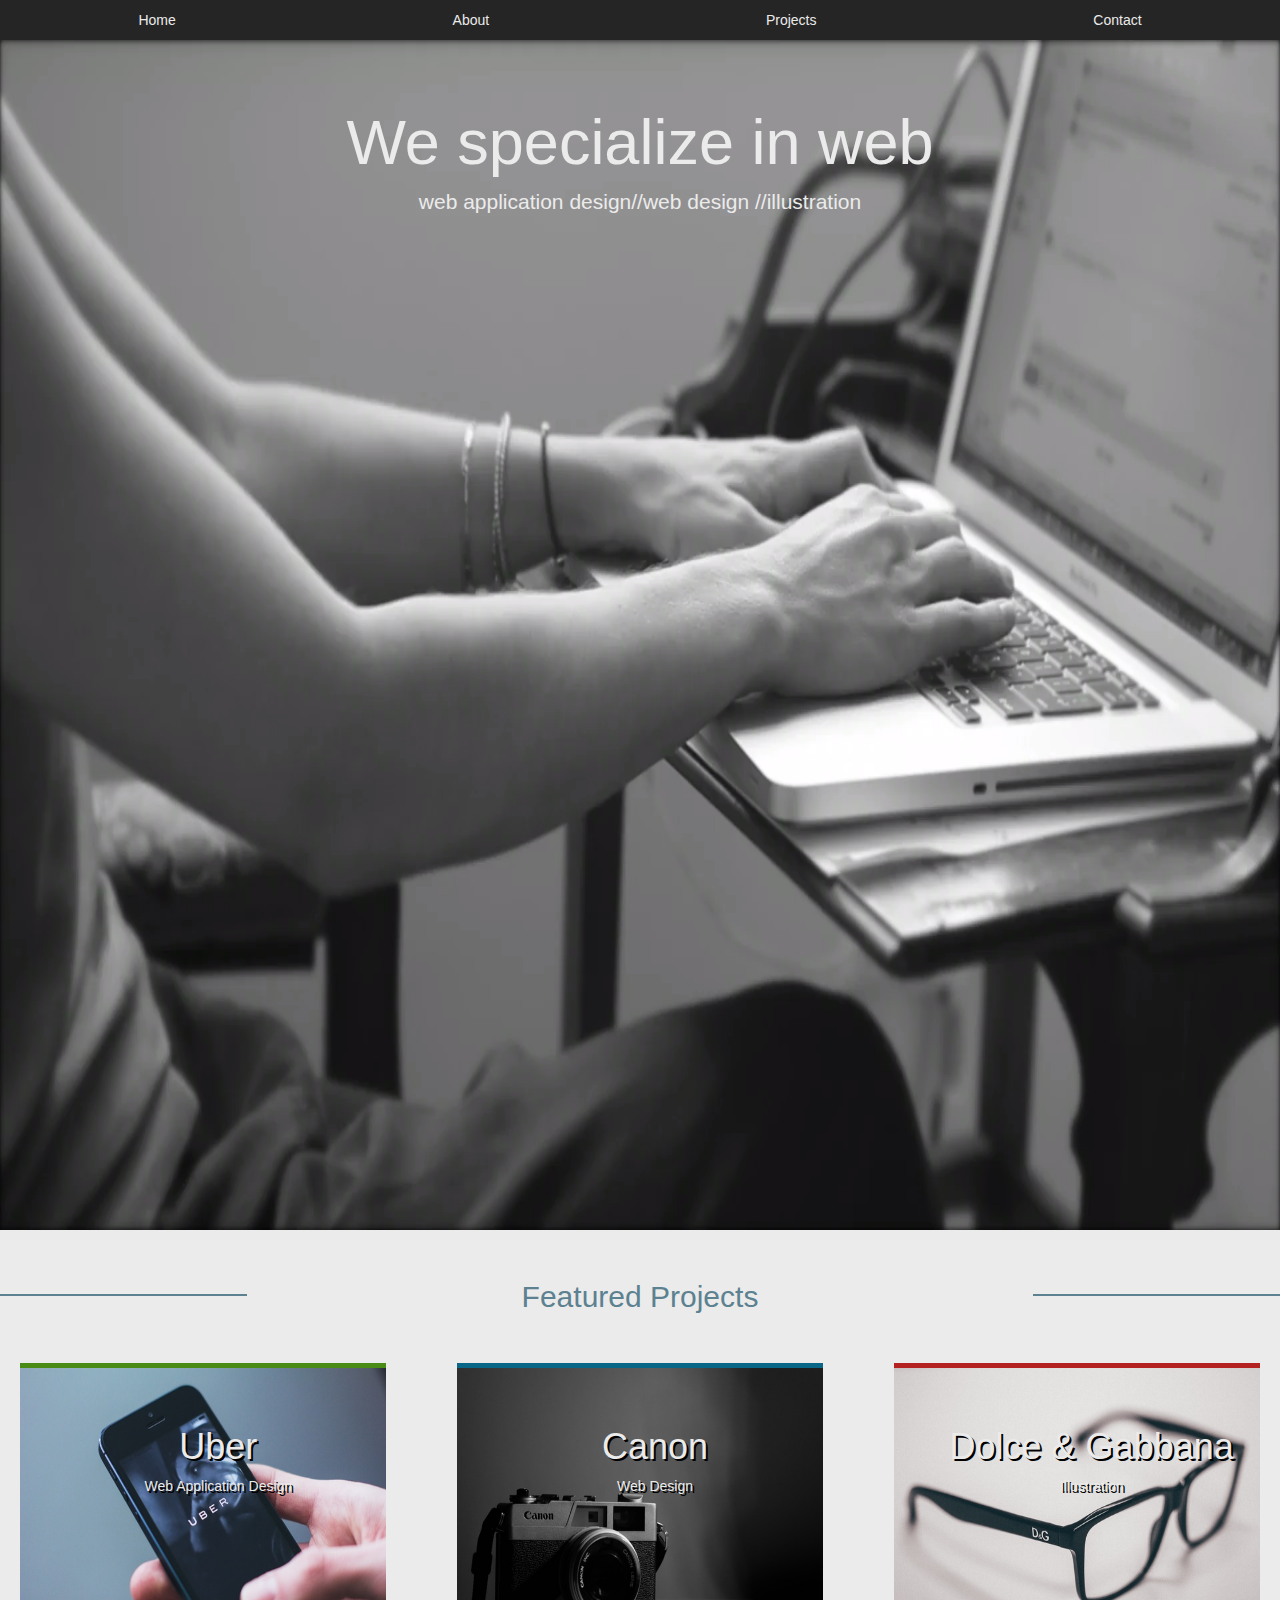
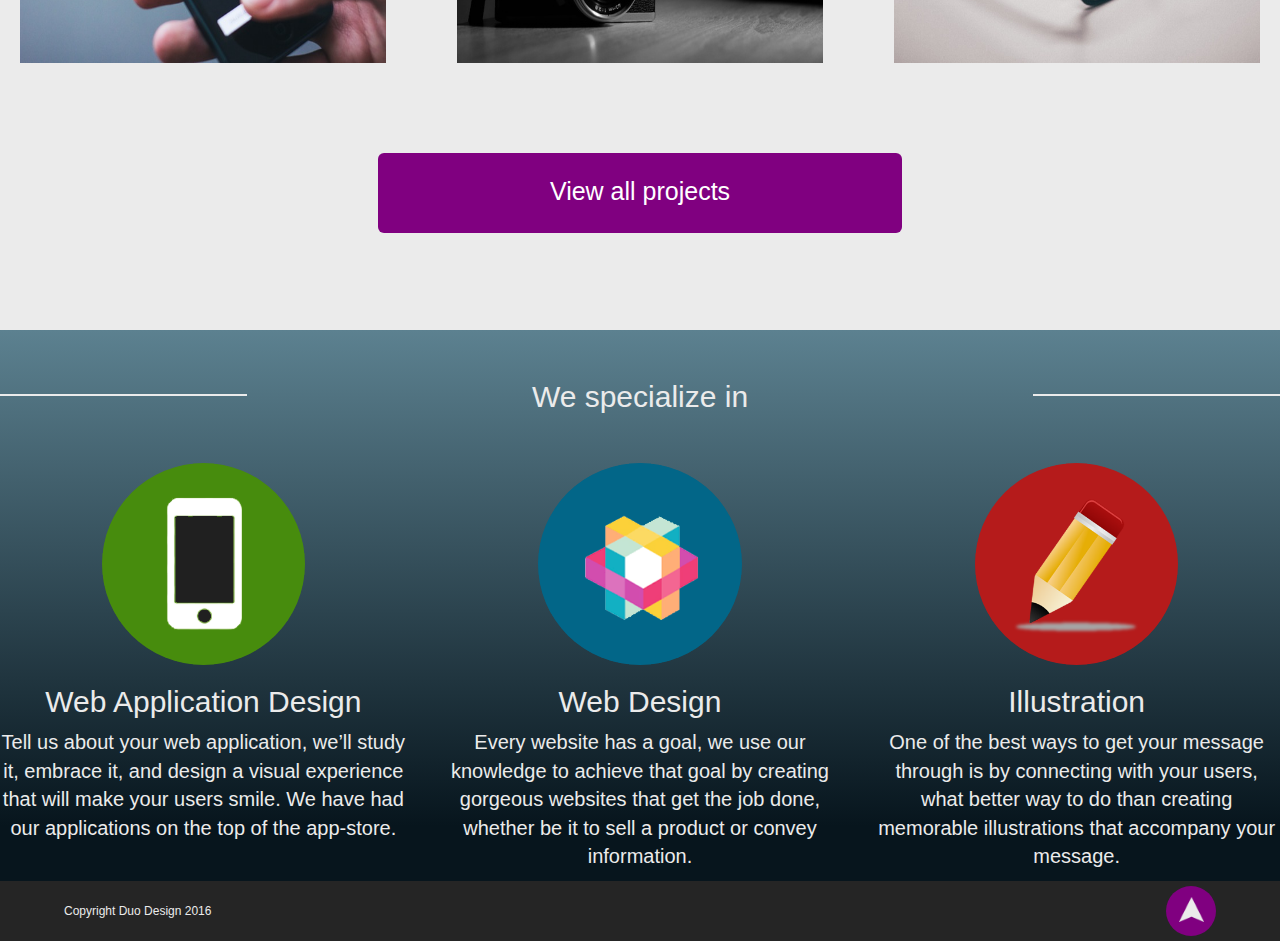
<file: index.html>
<!DOCTYPE html>
<html lang="en">
  <head>
    <meta charset="utf-8">
    <meta http-equiv="X-UA-Compatible" content="IE=edge">
    <meta name="viewport" content="width=device-width, initial-scale=1">
    <!-- The above 3 meta tags *must* come first in the head; any other head content must come *after* these tags -->
    <title>Bootstrap 101 Template</title>
    <link href="style.css" rel="stylesheet">

    <!-- Bootstrap -->
    <link href="css/bootstrap.min.css" rel="stylesheet">

    <!-- HTML5 shim and Respond.js for IE8 support of HTML5 elements and media queries -->
    <!-- WARNING: Respond.js doesn't work if you view the page via file:// -->
    <!--[if lt IE 9]>
      <script src="https://oss.maxcdn.com/html5shiv/3.7.2/html5shiv.min.js"></script>
      <script src="https://oss.maxcdn.com/respond/1.4.2/respond.min.js"></script>
    <![endif]-->
  </head>
  <body>
      
    <ul class="nav nav-pills nav-justified">
                    <li><a href="index.html">Home</a></li>
					<li><a href="aboutus.html">About</a></li>
					<li><a href="projects.html">Projects</a></li>
					<li><a href="contactus.html">Contact</a></li>
</ul>
      
      <div id="Home-Page-Top"></div>
      <div class="jumbotron">
  
    <h1>We specialize in web</h1>
      <p>web application design//web design //illustration </p>
 
</div>
      
      

      
<div class="row featured">
    
    <div class="line"></div><h2>Featured Projects</h2><div class="line"></div>
    <br>
    <br>
    <br>
    
      <div class="col-lg-4"><a href="#"><div class="featured_project">
            <img src="pics/uber.jpg" style="border-top: 5px solid #498b15;" alt="Uber">
            <div class="featured_project_overlay">
                <h1>Uber</h1>       
                    <p>Web Application Design</p>                            
        </div>
        </div></a></div>
    <div class="col-lg-4"><a href="#"><div class="featured_project">
            <img src="pics/canon.jpg" style="border-top: 5px solid #086687;" alt="Canon">
            <div class="featured_project_overlay">
                <h1>Canon</h1>       
                    <p>Web Design</p>                            
        </div>
        </div></a></div>
    <div class="col-lg-4"><a href="#"><div class="featured_project">
            <img src="pics/d&amp;b.jpg" style="border-top: 5px solid #b42121;" alt="Dolce and Gabbana">
            <div class="featured_project_overlay">
                <h1>Dolce &amp; Gabbana</h1>       
                    <p>Illustration</p>                            
        </div>
        </div></a></div>
    
        
        <a class="btn btn-lg projects_button" href="#" role="button">View all projects</a>
        
      
      
      
      </div>
      
      
      
      
            
      
          
          
    <div class="row specialize">
        <div class="line2"></div><h2 class="specialize_h2">We specialize in</h2><div class="line2"></div>
        
        
          <div class="col-lg-4"><img class="img-circle" src="pics/appdesignlogo.png" alt="Generic placeholder image" width="140" height="140">
        <h2>Web Application Design</h2>
              <p>Tell us about your web application, we’ll study it, embrace it, and design a visual experience that will make your users smile. We have had our applications on the top of the app-store.</p>
        </div>
        <div class="col-lg-4"><img class="img-circle" src="pics/webdesignlogo.png" alt="Generic placeholder image" width="140" height="140">
        <h2>Web Design</h2>
              <p>Every website has a goal, we use our knowledge to achieve that goal by creating gorgeous websites that get the job done, whether be it to sell a product or convey information.</p>
        </div>
        <div class="col-lg-4"><img class="img-circle" src="/pics/illustrationlogo.png" alt="Generic placeholder image" width="140" height="140">
        <h2>Illustration</h2>
              <p>One of the best ways to get your message through is by connecting with your users, what better way to do than creating memorable illustrations that accompany your message.</p>
        </div>
          
          
          
          </div>
      
      
      <div class="footer_section">
      <p>Copyright Duo Design 2016</p>
         <a href="#Home-Page-Top"><div class="top-button"><img src="pics/top-button.png" alt="top-button"></div></a>
      </div>
          
     
      
      
      

    <!-- jQuery (necessary for Bootstrap's JavaScript plugins) -->
    <script src="https://ajax.googleapis.com/ajax/libs/jquery/1.11.3/jquery.min.js"></script>
    <!-- Include all compiled plugins (below), or include individual files as needed -->
    <script src="js/bootstrap.min.js"></script>
  </body>
</html>
</file>
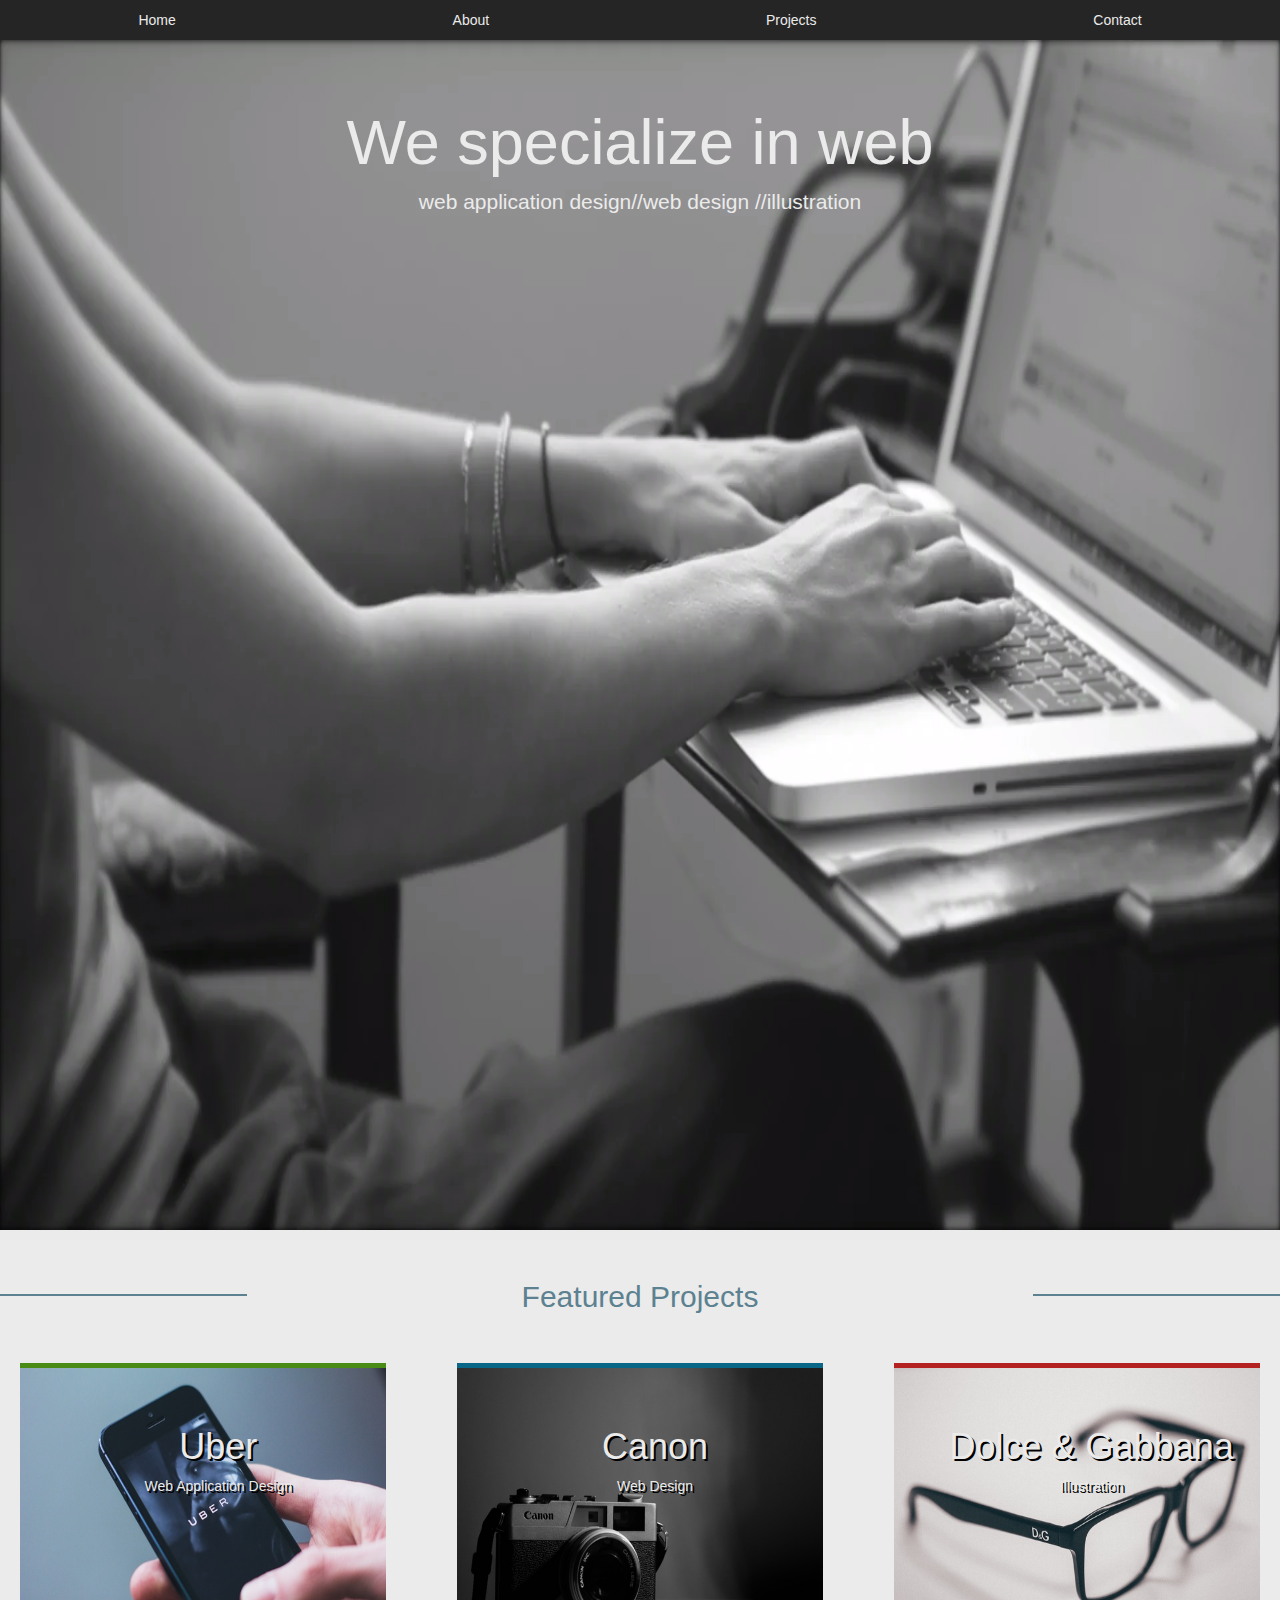
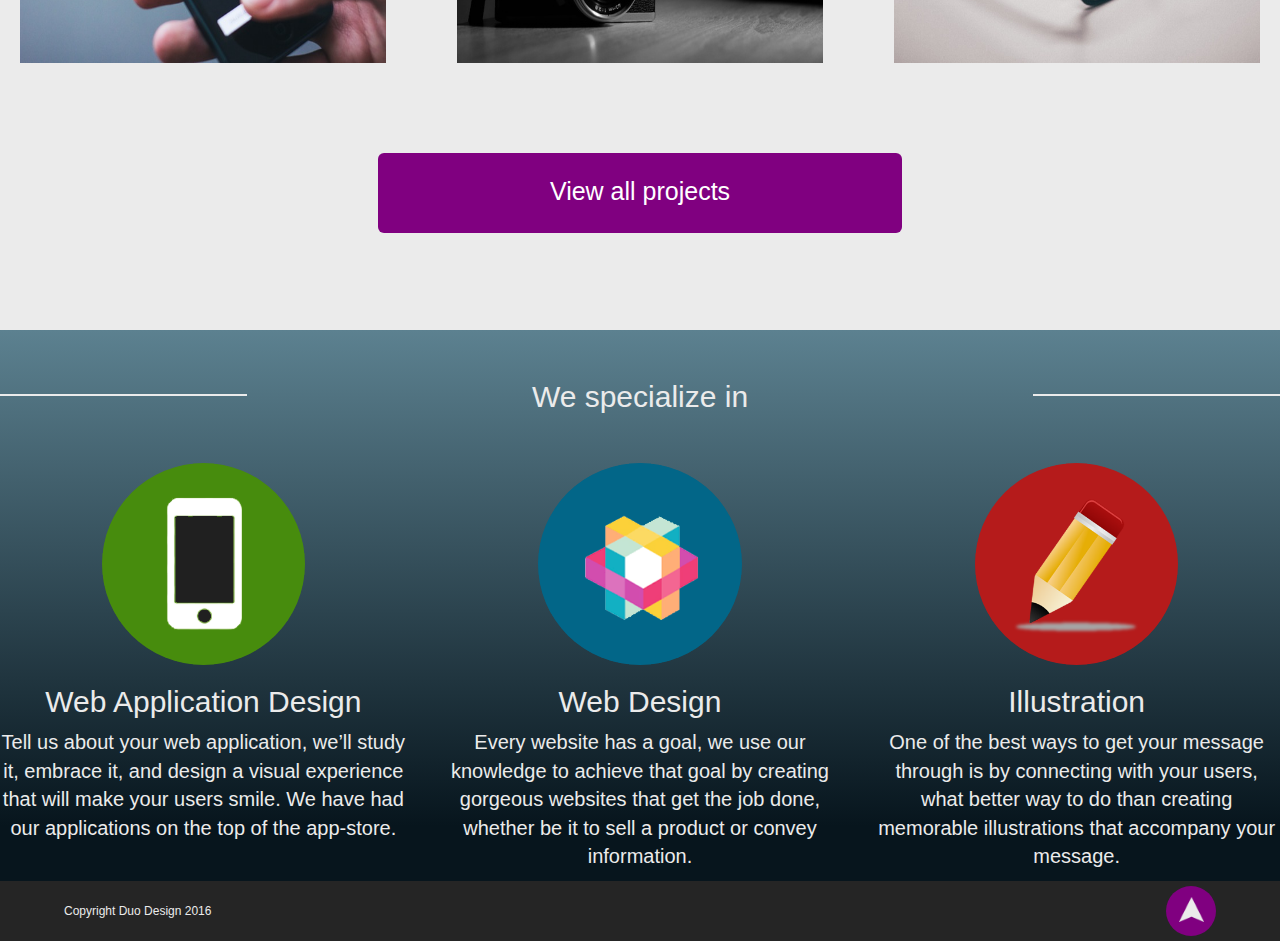
<file: Bootstrap/home.html>
<!DOCTYPE html>
<html lang="en">
  <head>
    <meta charset="utf-8">
    <meta http-equiv="X-UA-Compatible" content="IE=edge">
    <meta name="viewport" content="width=device-width, initial-scale=1">
    <!-- The above 3 meta tags *must* come first in the head; any other head content must come *after* these tags -->
    <title>Bootstrap 101 Template</title>
    <link href="style.css" rel="stylesheet">

    <!-- Bootstrap -->
    <link href="css/bootstrap.min.css" rel="stylesheet">

    <!-- HTML5 shim and Respond.js for IE8 support of HTML5 elements and media queries -->
    <!-- WARNING: Respond.js doesn't work if you view the page via file:// -->
    <!--[if lt IE 9]>
      <script src="https://oss.maxcdn.com/html5shiv/3.7.2/html5shiv.min.js"></script>
      <script src="https://oss.maxcdn.com/respond/1.4.2/respond.min.js"></script>
    <![endif]-->
  </head>
  <body>
      
    <ul class="nav nav-pills nav-justified">
                    <li><a href="home.html">Home</a></li>
					<li><a href="aboutus.html">About</a></li>
					<li><a href="projects.html">Projects</a></li>
					<li><a href="contactus.html">Contact</a></li>
</ul>
      
      <div id="Home-Page-Top"></div>
      <div class="jumbotron">
  
    <h1>We specialize in web</h1>
      <p>web application design//web design //illustration </p>
 
</div>
      
      

      
<div class="row featured">
    
    <div class="line"></div><h2>Featured Projects</h2><div class="line"></div>
    <br>
    <br>
    <br>
    
      <div class="col-lg-4"><a href="#"><div class="featured_project">
            <img src="pics/uber.jpg" style="border-top: 5px solid #498b15;" alt="Uber">
            <div class="featured_project_overlay">
                <h1>Uber</h1>       
                    <p>Web Application Design</p>                            
        </div>
        </div></a></div>
    <div class="col-lg-4"><a href="#"><div class="featured_project">
            <img src="pics/canon.jpg" style="border-top: 5px solid #086687;" alt="Canon">
            <div class="featured_project_overlay">
                <h1>Canon</h1>       
                    <p>Web Design</p>                            
        </div>
        </div></a></div>
    <div class="col-lg-4"><a href="#"><div class="featured_project">
            <img src="pics/d&amp;b.jpg" style="border-top: 5px solid #b42121;" alt="Dolce and Gabbana">
            <div class="featured_project_overlay">
                <h1>Dolce &amp; Gabbana</h1>       
                    <p>Illustration</p>                            
        </div>
        </div></a></div>
    
        
        <a class="btn btn-lg projects_button" href="#" role="button">View all projects</a>
        
      
      
      
      </div>
      
      
      
      
            
      
          
          
    <div class="row specialize">
        <div class="line2"></div><h2 class="specialize_h2">We specialize in</h2><div class="line2"></div>
        
        
          <div class="col-lg-4"><img class="img-circle" src="pics/appdesignlogo.png" alt="Generic placeholder image" width="140" height="140">
        <h2>Web Application Design</h2>
              <p>Tell us about your web application, we’ll study it, embrace it, and design a visual experience that will make your users smile. We have had our applications on the top of the app-store.</p>
        </div>
        <div class="col-lg-4"><img class="img-circle" src="pics/webdesignlogo.png" alt="Generic placeholder image" width="140" height="140">
        <h2>Web Design</h2>
              <p>Every website has a goal, we use our knowledge to achieve that goal by creating gorgeous websites that get the job done, whether be it to sell a product or convey information.</p>
        </div>
        <div class="col-lg-4"><img class="img-circle" src="/pics/illustrationlogo.png" alt="Generic placeholder image" width="140" height="140">
        <h2>Illustration</h2>
              <p>One of the best ways to get your message through is by connecting with your users, what better way to do than creating memorable illustrations that accompany your message.</p>
        </div>
          
          
          
          </div>
      
      
      <div class="footer_section">
      <p>Copyright Duo Design 2016</p>
         <a href="#Home-Page-Top"><div class="top-button"><img src="pics/top-button.png" alt="top-button"></div></a>
      </div>
          
     
      
      
      

    <!-- jQuery (necessary for Bootstrap's JavaScript plugins) -->
    <script src="https://ajax.googleapis.com/ajax/libs/jquery/1.11.3/jquery.min.js"></script>
    <!-- Include all compiled plugins (below), or include individual files as needed -->
    <script src="js/bootstrap.min.js"></script>
  </body>
</html>
</file>
<file: style.css>
.nav {
 background-color: #252525;
    color:#ebebeb;
}

.nav a {
 color: #ebebeb;   
}


.jumbotron {
    height: 450px;
    background: url(pics/start_bg_bild.png);
    background-size: 100% 100%;
    background-repeat: no-repeat;
    margin: 0 !important;
    
}

.jumbotron h1 {
    text-align: center;
    color: #ebebeb !important;
}

.jumbotron p {
    text-align: center;
    color: #ebebeb;
}

.featured_project img {
        height: 300px;
    width: 90%;
    margin-bottom: 20px;
   
}

.featured {
  background-color: #ebebeb; 
    text-align: center;
    height: 1200px
}



.featured h2 {
  float:left;
    width: 60%;
    color: #5c8190;
    margin-top: 50px;
    margin-bottom: 50px;
    
}


.projects_button {
   
        color: white;
        font-size: 25px !important;
        background: purple;
        height: 80px;
        width: 80%;
        border-radius: 10px;
        line-height: 55px !important;
        
    
}


.projects_button:hover {
        background-color: #701e6f;
}

.specialize {
    background-color: #5c8190;
        background: linear-gradient(360deg, #07151d, #07151d 10%, #5c8190);
    text-align: center;
}

.specialize_h2 {
    float:left;
    width: 60%;
    margin-bottom: 50px;
    margin-top: 50px;
    
    
}

.specialize h2 {
    color: #ebebeb;
}

.specialize p {
    color: #ebebeb;
    font-size: 20px;
}

.specialize img {
    width: 50%;
    height: auto;
}


.featured_project_overlay {
        position: absolute;
        top: 0;
        z-index: 1;
        text-align: center;
        width: 100%;
        margin-top: 10%;
        color: #ebebeb;
        text-shadow: 2px 2px black;
}


.line {
        width: 20%;
        display: inline-block;
        float: left;
        height: 2px;
        box-sizing: border-box;
        margin-top: 64px;
        background-color: #5C8190;
    
}


.line2 {
        width: 20%;
        display: inline-block;
        float: left;
        height: 2px;
        box-sizing: border-box;
        margin-top: 64px;
        background-color: #ebebeb;
}
.projects_section_top {
		text-align: center;
		background-color: #ebebeb;
		height: 200px;
		color: #5c8190;
}
.projects_section {
		background-color: #5c8190;
}
.projects_section_overlay {
        color: #252525;
        text-align: center;
        font-size: 30px;
        margin: 0;
}
.project_overlay {
        z-index: 1;
        text-align: center;
        width: 100%;
        height: 100px;
        position: absolute;
        top: 30%;
        text-shadow: 2px 2px #252525;
}
.project_overlay h1 {
        color: #ebebeb;
		position: absolute;
		z-index: 1;
		width: 100%;
}
.controls img {
        height: 50px;
}
.controls {
       	padding: 1%;
        background: #5C8190;
        color: #ebebeb;
        text-align: center;
}
.container {
        padding: 2% 2% 0;
        text-align: justify;
        font-size: 0.1px;
        background: #ebebeb;
        backface-visibility: hidden;
        position: relative;
        height: auto;
        background-color: #5C8190;
}
.container .desc {
        font-size: 20px;
		line-height: 75px;
}
.desc {
        width: 100%;
		
}
.container img {
        height: 100%;
        width: 100%;
		position: relative;
}

.container .mix,
.container .gap {
        display: inline-block !important;
        width: 100% !important;
        height: 250px !important;
}
.container .mix {
        text-align: left !important;
        background: #252525 !important;
        margin-bottom: 2% !important;
        display: none;
        position: relative !important;
}

label {
        font-weight: 300;
        font-size: 25px;
}
button {
        display: inline-block;
        padding: .4em .8em;
        background: #252525;
        border: 0;
        color: #ddd;
        font-size: 16px;
        font-weight: 300;
        border-radius: 4px;
        cursor: pointer;
        margin-top: 10px;
}
button.active {
        background: #ebebeb;
}
button:focus {
        outline: 0 none;
}
button + label {
        margin-left: 1em;
}

.container .mix.category-1 {
        border-top: 5px solid #498b15;
}
.container .mix.category-2 {
        border-top: 5px solid #086687;
}
.container .mix.category-3 {
	border-top: 5px solid #b42121; }

.line3 {
		width: 30%;
		height: 2px;
		box-sizing: border-box;
		margin-top: 55px;
    	background-color: #5c8190;
}

.footer_section {
        background-color: #252525;
        height: 60px;
        width: 100%;
        text-align: center;
        line-height: 55px;
        color: #ebebeb;
}
.footer_section p {
        font-size: 12px;
        float: left;
        line-height: 60px;
        margin-left: 5%;
}

.top-button {
        height: 50px;
        width: 50px;
        background-color: purple;
        border-radius: 100%;
        float: right;
        margin-right: 5%;
        margin-top: 5px;
}
.top-button:hover {
        background-color: #701e6f;
}
.top-button img {
        z-index: 1;
        height: 25px;
        width: 25px;
		margin-bottom: 10px;
    
}
@media all and (min-width: 420px) {
        .container .mix,
        .container .gap {
                width: 100%;
        }
}
@media all and (min-width: 640px) {
        .container .mix,
        .container .gap {
                width: 49%;
        }
}
@media all and (min-width: 1024px) {
        .container .mix,
        .container .gap {
                width: 32%;
        }
}

/* Extra small devices (phones, less than 768px) */
/* No media query since this is the default in Bootstrap */

/* Small devices (tablets, 768px and up) */

@media only screen and (min-width: 768px) {
    .jumbotron {
        height: 700px;
}


}

/* Medium devices (desktops, 992px and up) */
@media only screen and (min-width: 992px) {
      .jumbotron {
        height: 700px;
}

}

/* Large devices (large desktops, 1200px and up) */
@media only screen and (min-width: 1200px) {
    
      .jumbotron {
        height: 1190px;
}
    
    .featured {
        height: 700px;
    }
    
    .featured_project {
        margin-bottom: 70px;
    }
    
    .projects_button {
   
        color: white;
        font-size: 25px !important;
        background: purple;
        height: 80px;
        width: 40%;
        border-radius: 10px;
        line-height: 55px !important;
        
    
}

}
</file>
<file: Bootstrap/style.css>
.nav {
 background-color: #252525;
    color:#ebebeb;
}

.nav a {
 color: #ebebeb;   
}


.jumbotron {
    height: 450px;
    background: url(pics/start_bg_bild.png);
    background-size: 100% 100%;
    background-repeat: no-repeat;
    margin: 0 !important;
    
}

.jumbotron h1 {
    text-align: center;
    color: #ebebeb !important;
}

.jumbotron p {
    text-align: center;
    color: #ebebeb;
}

.featured_project img {
        height: 300px;
    width: 90%;
    margin-bottom: 20px;
   
}

.featured {
  background-color: #ebebeb; 
    text-align: center;
    height: 1200px
}



.featured h2 {
  float:left;
    width: 60%;
    color: #5c8190;
    margin-top: 50px;
    margin-bottom: 50px;
    
}


.projects_button {
   
        color: white;
        font-size: 25px !important;
        background: purple;
        height: 80px;
        width: 80%;
        border-radius: 10px;
        line-height: 55px !important;
        
    
}


.projects_button:hover {
        background-color: #701e6f;
}

.specialize {
    background-color: #5c8190;
        background: linear-gradient(360deg, #07151d, #07151d 10%, #5c8190);
    text-align: center;
}

.specialize_h2 {
    float:left;
    width: 60%;
    margin-bottom: 50px;
    margin-top: 50px;
    
    
}

.specialize h2 {
    color: #ebebeb;
}

.specialize p {
    color: #ebebeb;
    font-size: 20px;
}

.specialize img {
    width: 50%;
    height: auto;
}


.featured_project_overlay {
        position: absolute;
        top: 0;
        z-index: 1;
        text-align: center;
        width: 100%;
        margin-top: 10%;
        color: #ebebeb;
        text-shadow: 2px 2px black;
}


.line {
        width: 20%;
        display: inline-block;
        float: left;
        height: 2px;
        box-sizing: border-box;
        margin-top: 64px;
        background-color: #5C8190;
    
}


.line2 {
        width: 20%;
        display: inline-block;
        float: left;
        height: 2px;
        box-sizing: border-box;
        margin-top: 64px;
        background-color: #ebebeb;
}
.projects_section_top {
		text-align: center;
		background-color: #ebebeb;
		height: 200px;
		color: #5c8190;
}
.projects_section {
		background-color: #5c8190;
}
.projects_section_overlay {
        color: #252525;
        text-align: center;
        font-size: 30px;
        margin: 0;
}
.project_overlay {
        z-index: 1;
        text-align: center;
        width: 100%;
        height: 100px;
        position: absolute;
        top: 30%;
        text-shadow: 2px 2px #252525;
}
.project_overlay h1 {
        color: #ebebeb;
		position: absolute;
		z-index: 1;
		width: 100%;
}
.controls img {
        height: 50px;
}
.controls {
       	padding: 1%;
        background: #5C8190;
        color: #ebebeb;
        text-align: center;
}
.container {
        padding: 2% 2% 0;
        text-align: justify;
        font-size: 0.1px;
        background: #ebebeb;
        backface-visibility: hidden;
        position: relative;
        height: auto;
        background-color: #5C8190;
}
.container .desc {
        font-size: 20px;
		line-height: 75px;
}
.desc {
        width: 100%;
		
}
.container img {
        height: 100%;
        width: 100%;
		position: relative;
}

.container .mix,
.container .gap {
        display: inline-block !important;
        width: 100% !important;
        height: 250px !important;
}
.container .mix {
        text-align: left !important;
        background: #252525 !important;
        margin-bottom: 2% !important;
        display: none;
        position: relative !important;
}

label {
        font-weight: 300;
        font-size: 25px;
}
button {
        display: inline-block;
        padding: .4em .8em;
        background: #252525;
        border: 0;
        color: #ddd;
        font-size: 16px;
        font-weight: 300;
        border-radius: 4px;
        cursor: pointer;
        margin-top: 10px;
}
button.active {
        background: #ebebeb;
}
button:focus {
        outline: 0 none;
}
button + label {
        margin-left: 1em;
}

.container .mix.category-1 {
        border-top: 5px solid #498b15;
}
.container .mix.category-2 {
        border-top: 5px solid #086687;
}
.container .mix.category-3 {
	border-top: 5px solid #b42121; }

.line3 {
		width: 30%;
		height: 2px;
		box-sizing: border-box;
		margin-top: 55px;
    	background-color: #5c8190;
}

.footer_section {
        background-color: #252525;
        height: 60px;
        width: 100%;
        text-align: center;
        line-height: 55px;
        color: #ebebeb;
}
.footer_section p {
        font-size: 12px;
        float: left;
        line-height: 60px;
        margin-left: 5%;
}

.top-button {
        height: 50px;
        width: 50px;
        background-color: purple;
        border-radius: 100%;
        float: right;
        margin-right: 5%;
        margin-top: 5px;
}
.top-button:hover {
        background-color: #701e6f;
}
.top-button img {
        z-index: 1;
        height: 25px;
        width: 25px;
		margin-bottom: 10px;
    
}
@media all and (min-width: 420px) {
        .container .mix,
        .container .gap {
                width: 100%;
        }
}
@media all and (min-width: 640px) {
        .container .mix,
        .container .gap {
                width: 49%;
        }
}
@media all and (min-width: 1024px) {
        .container .mix,
        .container .gap {
                width: 32%;
        }
}

/* Extra small devices (phones, less than 768px) */
/* No media query since this is the default in Bootstrap */

/* Small devices (tablets, 768px and up) */

@media only screen and (min-width: 768px) {
    .jumbotron {
        height: 700px;
}


}

/* Medium devices (desktops, 992px and up) */
@media only screen and (min-width: 992px) {
      .jumbotron {
        height: 700px;
}

}

/* Large devices (large desktops, 1200px and up) */
@media only screen and (min-width: 1200px) {
    
      .jumbotron {
        height: 1190px;
}
    
    .featured {
        height: 700px;
    }
    
    .featured_project {
        margin-bottom: 70px;
    }
    
    .projects_button {
   
        color: white;
        font-size: 25px !important;
        background: purple;
        height: 80px;
        width: 40%;
        border-radius: 10px;
        line-height: 55px !important;
        
    
}

}
</file>
